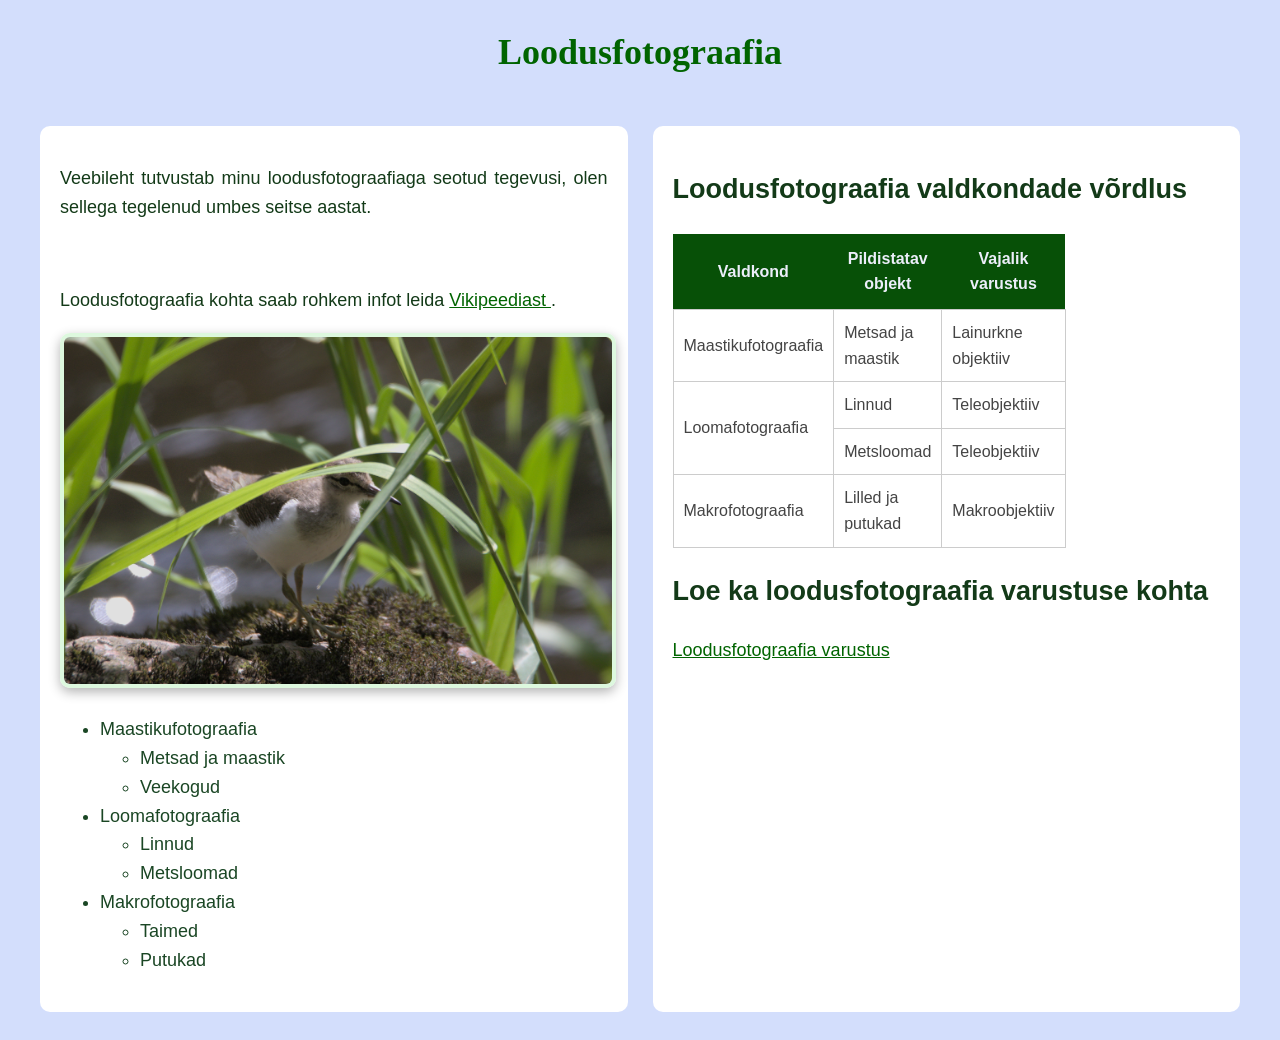
<file: index.html>
<!DOCTYPE html>
<html lang="et">
<head>
    <meta charset="UTF-8">
    <title>Loodusfotograafia</title>
    <link rel="stylesheet" href="styles.css">
</head>
<body>
    <h1>Loodusfotograafia</h1>
    <main class="columns">

        <section class="column">
<p>
    Veebileht tutvustab minu loodusfotograafiaga seotud tegevusi, olen sellega tegelenud umbes seitse aastat. 
</p>
<br>
<p>
    Loodusfotograafia kohta saab rohkem infot leida 
    <a href="https://et.wikipedia.org/wiki/Loodusfotograafia"
       target="_blank" rel="noopener noreferrer">
        Vikipeediast
    </a>.
</p>
<img src="foto.jpg"
         alt="Tilder Taevaskojas"
         width="700">
     
<ul>
    <li>
        Maastikufotograafia
        <ul>
            <li>Metsad ja maastik</li>
            <li>Veekogud</li>
        </ul>
    </li>
    <li>
        Loomafotograafia
        <ul>
            <li>Linnud</li>
            <li>Metsloomad</li>
        </ul>
    </li>
    <li>
        Makrofotograafia
        <ul>
            <li>Taimed</li>
            <li>Putukad</li>
        </ul>
    </li>
</ul>

    </section>

    <section class="column">

<h2>Loodusfotograafia valdkondade võrdlus</h2>


<table>
    <tr>
        <th>Valdkond</th>
        <th>Pildistatav objekt</th>
        <th>Vajalik varustus</th>
    </tr>
    <tr>
        <td>Maastikufotograafia</td>
        <td>Metsad ja maastik</td>
        <td>Lainurkne objektiiv</td>
    </tr>
    <tr>
        <td rowspan="2">Loomafotograafia</td>
        <td>Linnud</td>
        <td>Teleobjektiiv</td>
    </tr>
    <tr>
        <td>Metsloomad</td>
        <td>Teleobjektiiv</td>
    </tr>
    <tr>
        <td>Makrofotograafia</td>
        <td>Lilled ja putukad</td>
        <td>Makroobjektiiv</td>
    </tr>
</table>

<h2>Loe ka loodusfotograafia varustuse kohta</h2>

<p>
    <a href="varustus.html">Loodusfotograafia varustus</a>
</p>
    </section>

</main>
</body>
</html>
</file>
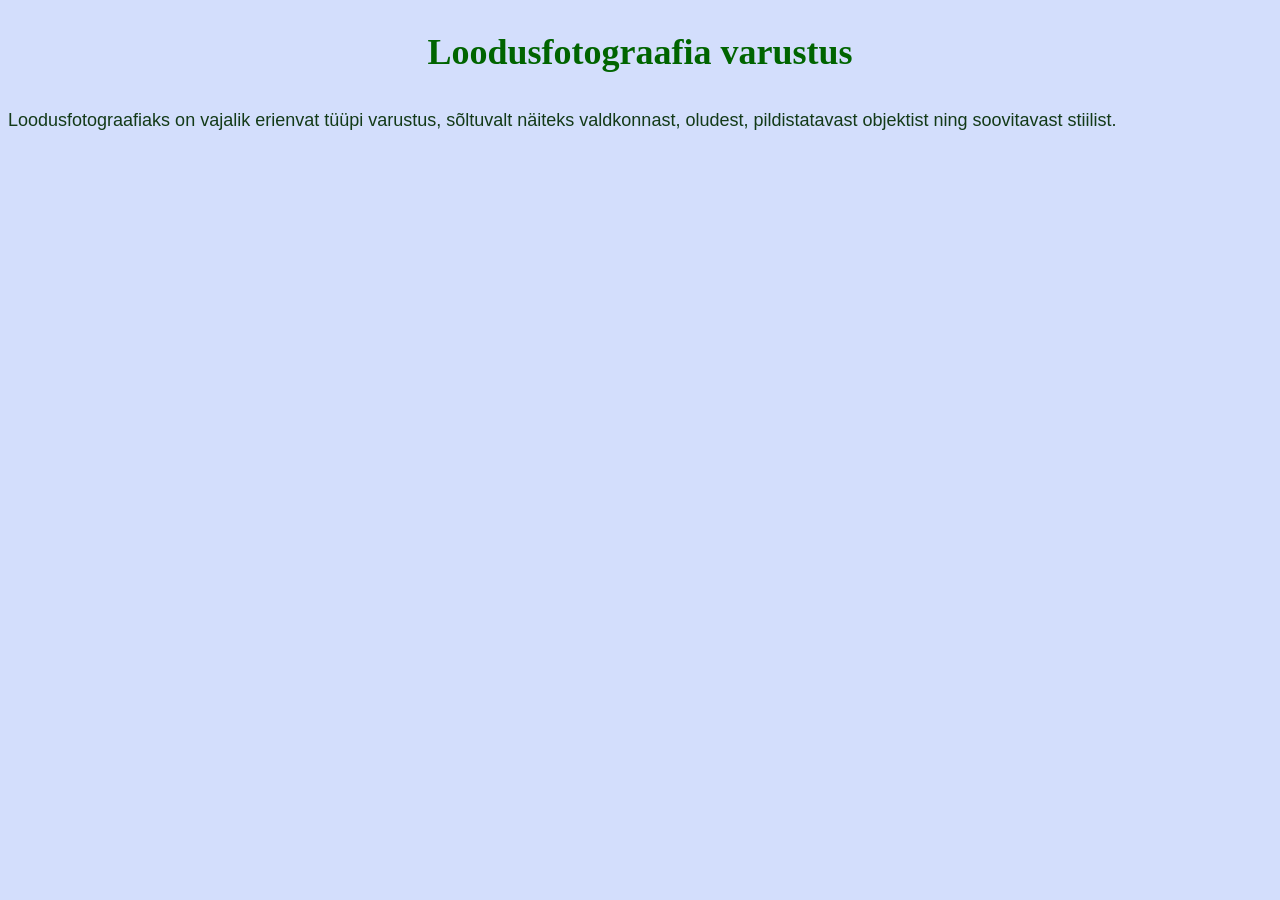
<file: varustus.html>
<!DOCTYPE html>
<html lang="et">
<head>
    <meta charset="UTF-8">
    <title>Loodusfotograafia varustus</title>
    <link rel="stylesheet" href="styles.css">
</head>
<body>
    <h1>Loodusfotograafia varustus</h1>

    <p>
        Loodusfotograafiaks on vajalik erienvat tüüpi varustus, sõltuvalt näiteks valdkonnast, oludest, pildistatavast objektist ning soovitavast stiilist.
    </p>
</body>
</html>
</file>
<file: styles.css>
h1 {
    color: darkgreen;
    font-size: 36px;
    font-family: Georgia, serif;
    text-align: center;
}

body {
    color: #133a18;
    font-size: 18px;
    font-family: Arial, sans-serif;
    line-height: 1.6;
    background-color: #d3defc;
}

p {
    text-align: justify;
}

li {
    font-family: Arial, sans-serif;
    color: #1a4624;
}

a {
    color: darkgreen;
    font-family: Arial, sans-serif;
}

img {
    border: 4px solid rgb(221, 248, 222);
    border-radius: 10px;
    box-shadow: 0 4px 12px rgba(0, 0, 0, 0.3);
    max-width: 100%;
    height: auto;
}

table {
    width: 30%;
    border-collapse: collapse;
    font-family: Arial, sans-serif;
    font-size: 16px;
}

th {
    background-color: rgb(7, 80, 7);
    color: rgb(236, 238, 250);
    font-weight: bold;
    padding: 12px;
}

td {
    border: 1px solid #cccccc;
    padding: 10px;
    color: #444444;
    text-align: left;
}

.columns {
    display: grid;
    grid-template-columns: 1fr 1fr;
    gap: 25px;
    max-width: 1200px;
    margin: 0 auto;
    padding: 20px;
}

.column {
    background-color: white;
    padding: 20px;
    border-radius: 10px;
}
</file>
